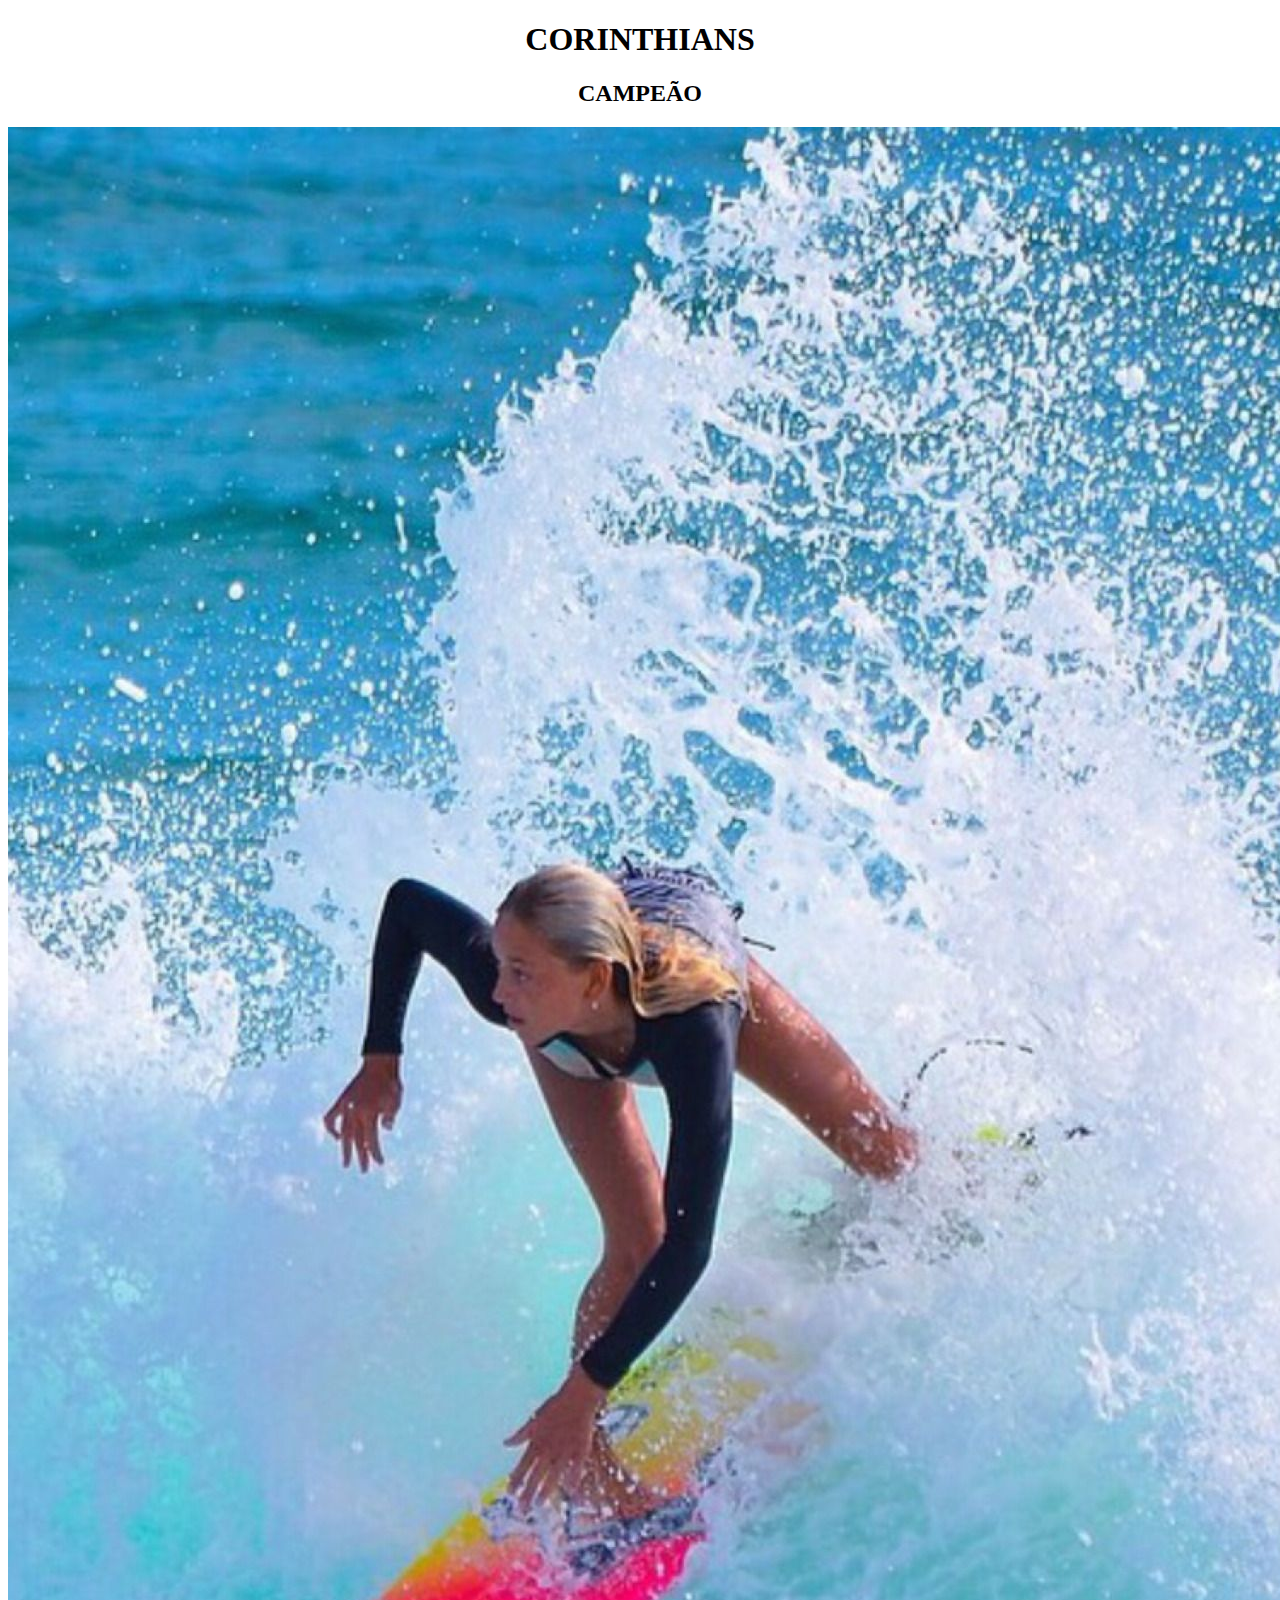
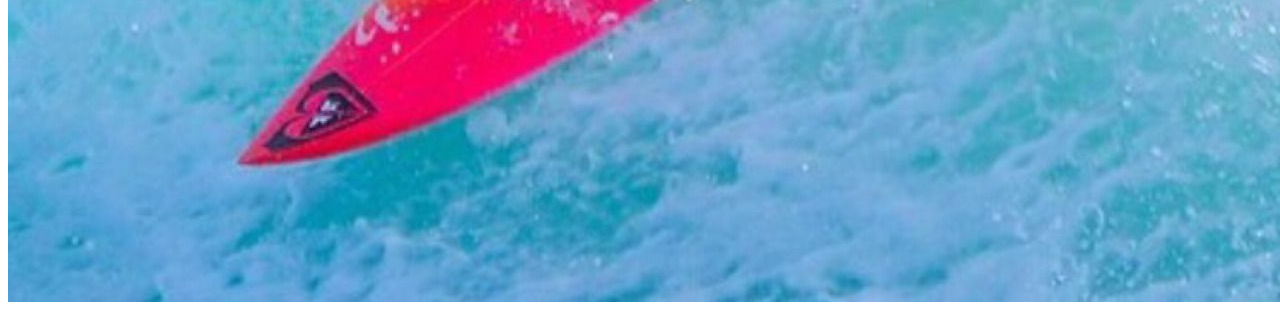
<file: Aula 4/index.html>
<!DOCTYPE html>
<html lang="pt-br"></html>
<head>
    <meta charset="UTF-8">
        <title>Filmes que encantam!!!</title>
        <meta charset="UTF-8">
    </head>
    <body>
        <center><h1>CORINTHIANS</h1></center>
        <center><h2>CAMPEÃO</h2></center>
        
        <img src="img/1.jpg"/>

    </body>
</html>
</file>
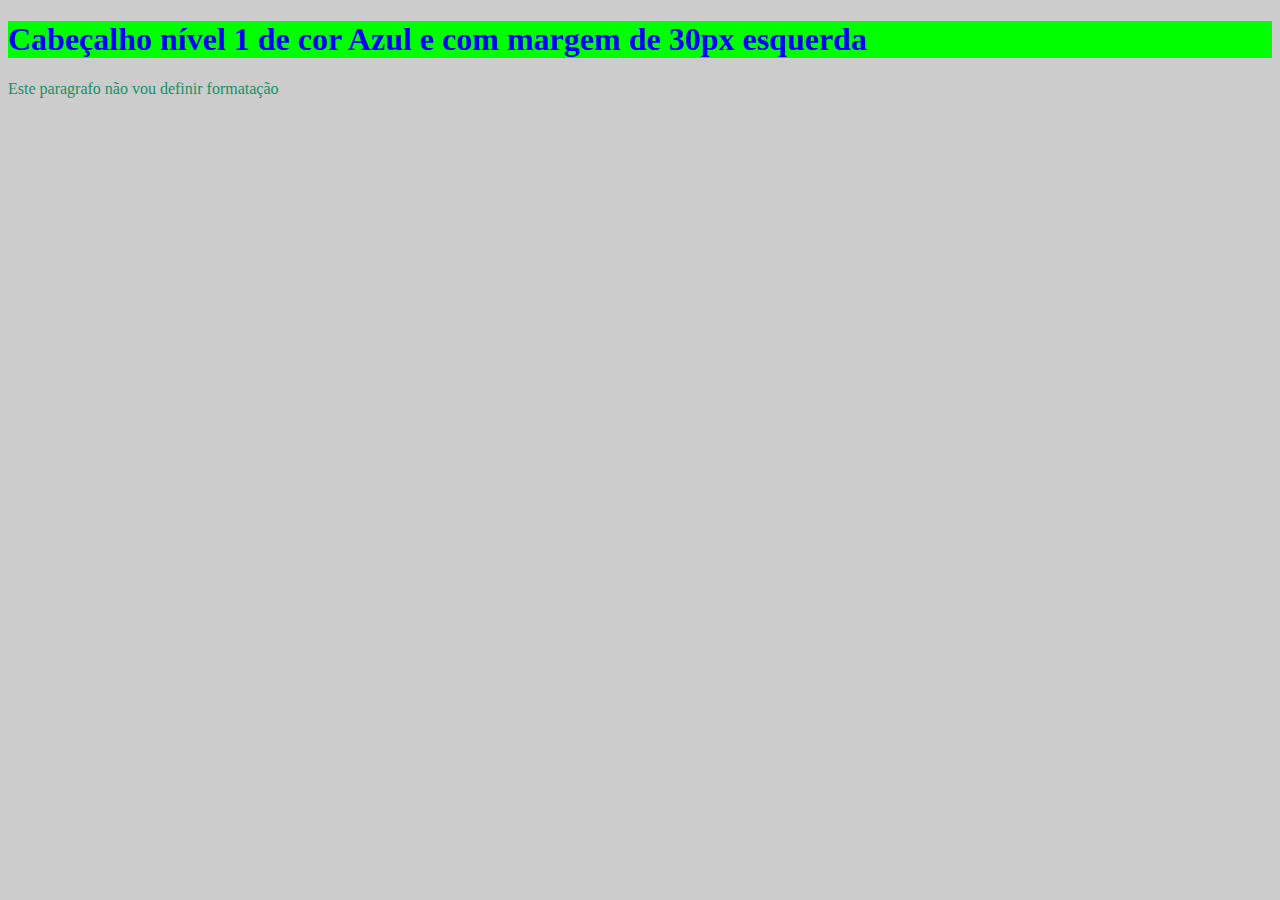
<file: Aula 1/Aula_1_cores.html>
<!DOCTYPE html>
<html lang="pt-br">
    </head>
        <meta charset="utf-8">
        <title>Aula sobre Cores e Unidades de Medida</title>
        <link rel="stylesheet" type="text/css" href="estilo.css">
    </head>
    <body>
        <h1>Cabeçalho nível 1 de cor Azul e com margem de 30px esquerda</h1>
        <p>Este paragrafo não vou definir formatação </p>
       

    </body>
    </html>
</file>
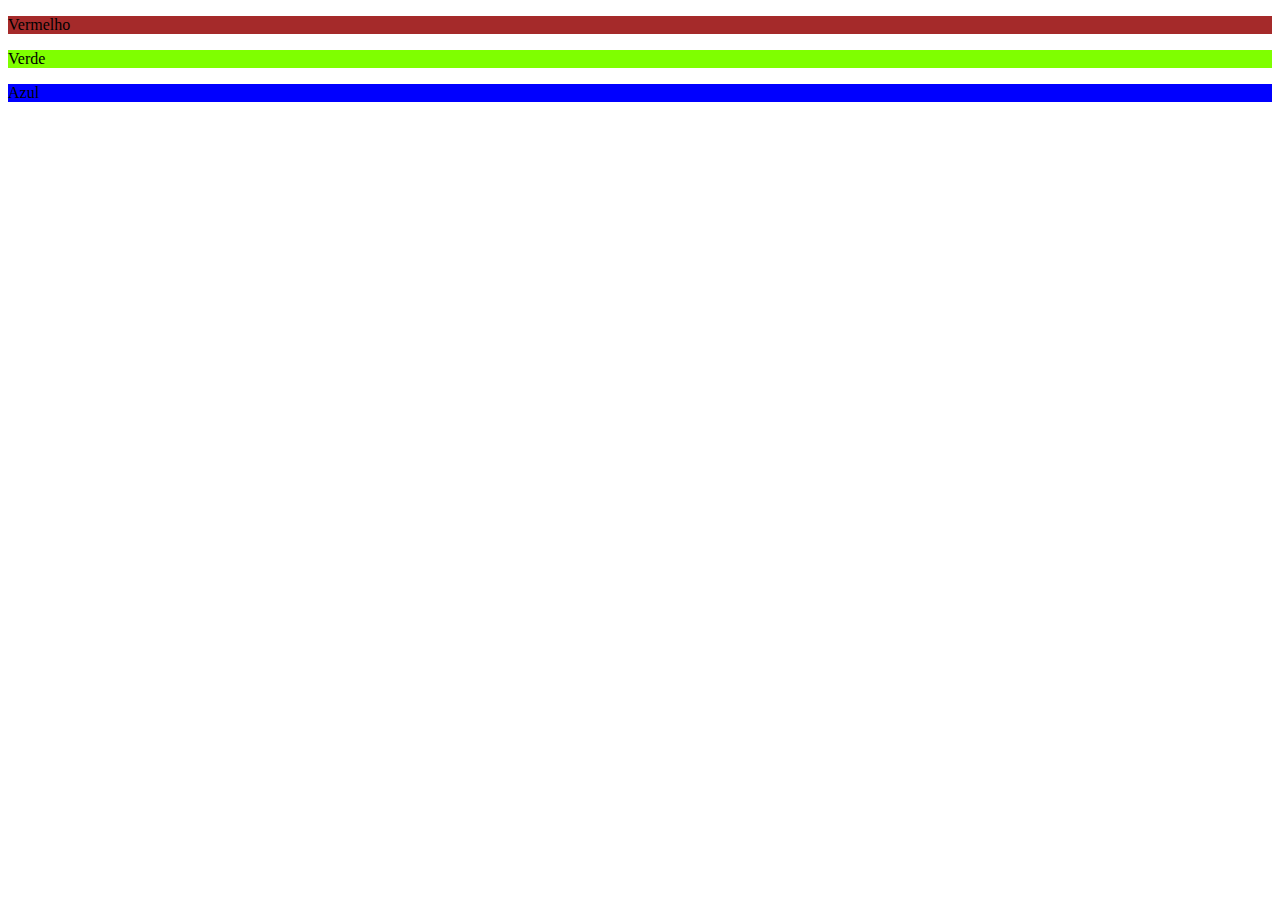
<file: Aula 1/Aula_2.html>
<!DOCTYPE html>
<html lang="pt-br">
    <head>

        <style>
            #p1 {background-color: brown;}
            #p2 {background-color: chartreuse;}
            #p3{background-color: blue;}
        </style>

    </head>
    <body>
        <p Cores usando RGB</p>
        <p id='p1'>Vermelho </p>
        <p id="p2">Verde</p>
        <p id="p3">Azul</p>
    </body>

</html>
</file>
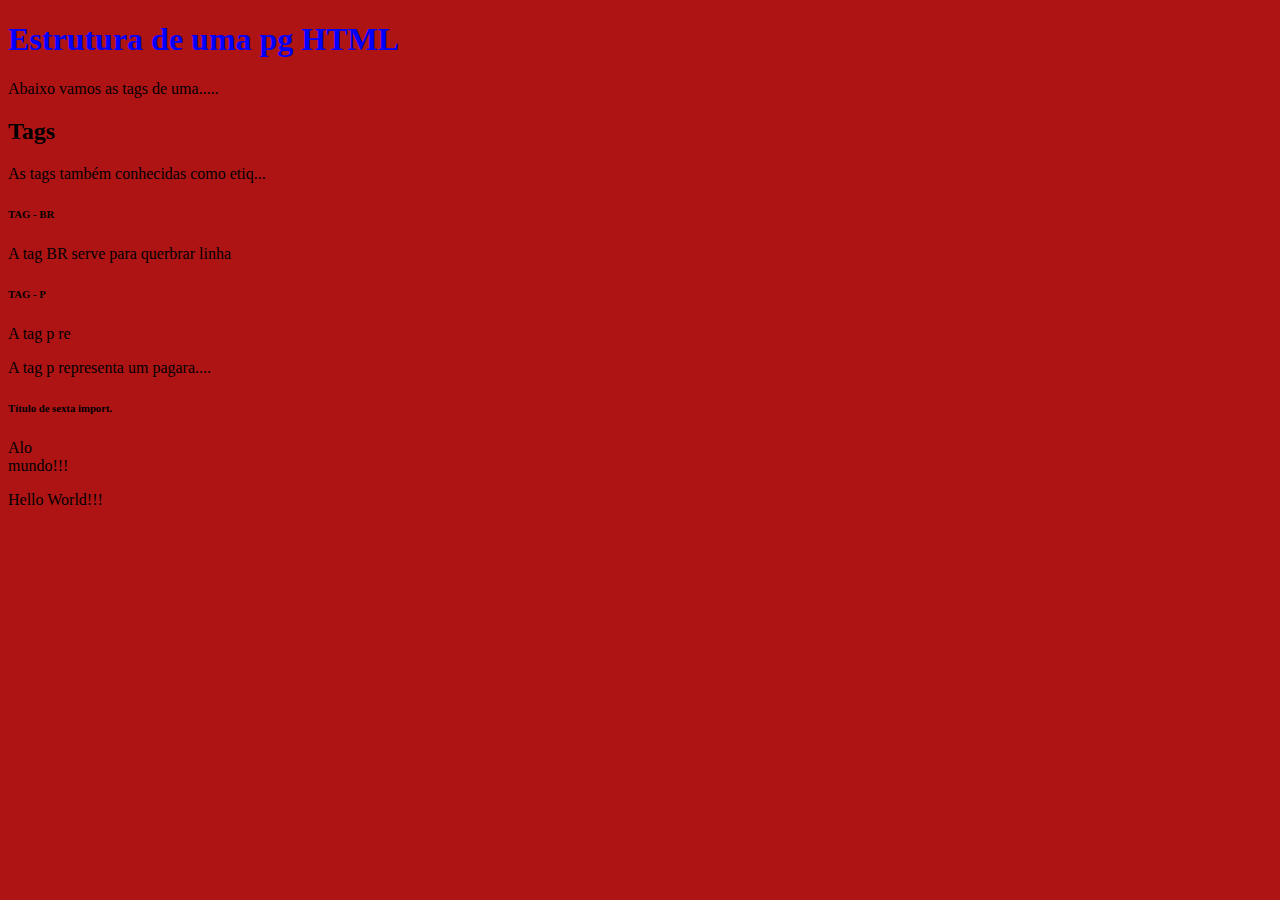
<file: Aula 1/aulatest.html>
<!DOCTYPE html>
<html lang="pt-br">
    <head>
        <title>Aula2 - 04</title>
        <meta charset="utf-8">
    </head>
    <body style="background-color: rgb(175, 20, 20);"> <!-- É o corpo da minha página -->
        <h1 style="color: blue;">Estrutura de uma pg HTML</h1>
        <p>Abaixo vamos as tags de uma.....</p>
        <!-- está comentado -->
        <h2>Tags</h2>
        <p>As tags também conhecidas como etiq...</p>
        
        <h6>TAG - BR</h6>
        <p>A tag BR serve para querbrar linha</p>

        <h6>TAG - P</h6>
        <p>A tag p re
<p>A tag p representa um pagara....</p>
        <!--
        <h2>CSS</h2>
        <p>Para formatar uma pag.....</p>
        <h3></h3>
        -->
        <h6>Título de sexta import.</h6>
        <p>Alo <br>mundo!!!</p>
        <p>Hello World!!!</p>
    </body>
</html>
</file>
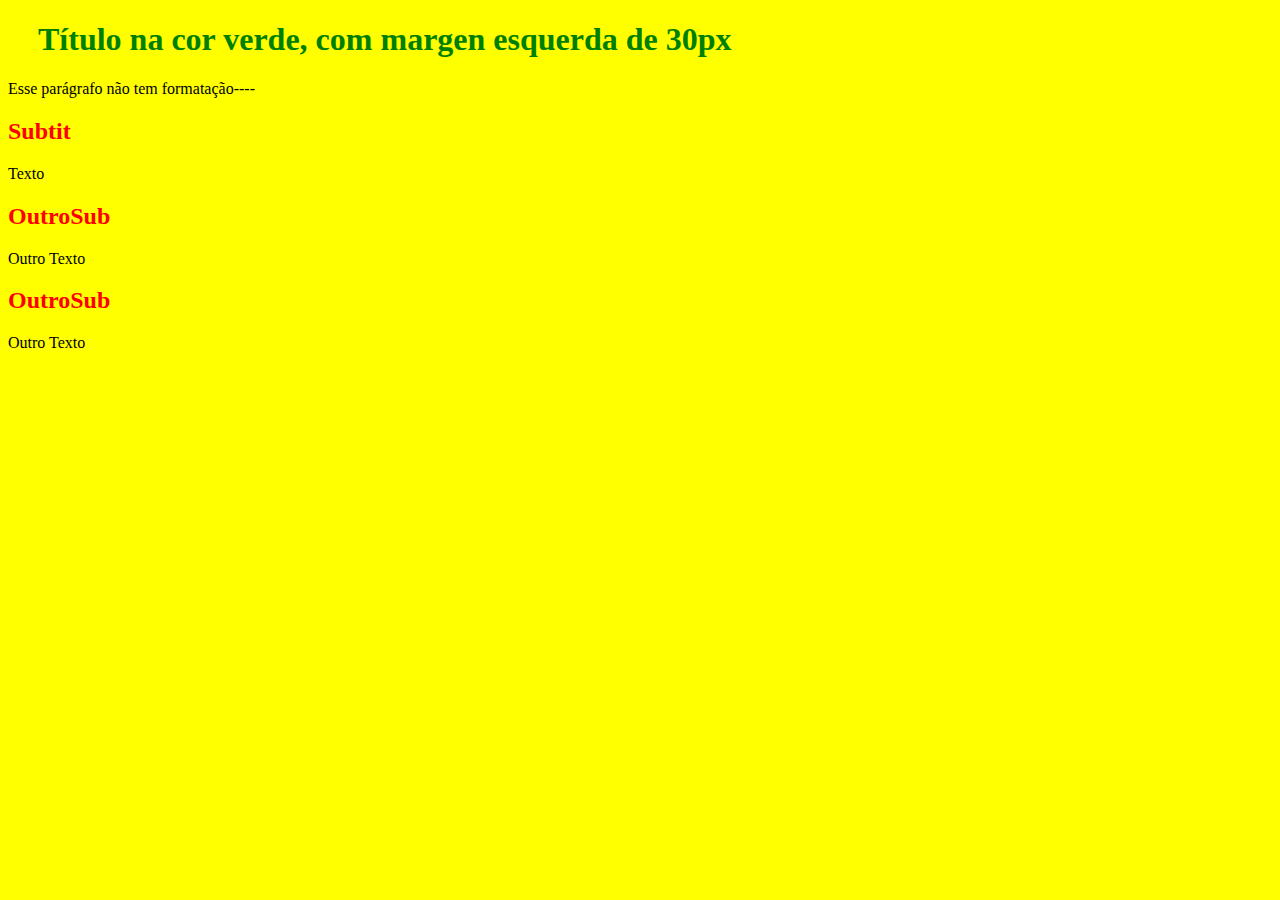
<file: Aula 4/AULA4_02.HTML>
<!DOCTYPE html>
<html lang="pt-br">
  <head>
    <meta charset="utf-8">
    <title>CSS - interno</title>
    <!-- style é uma tag -->
    <!--  seletor{propriedade:valor;} -->
    <style>
      body{
        background-color: yellow;
      }
      h1{
        color: green;
        margin-left: 30px;
      }
      h2{
         color: red;
      }
    </style>  
  </head>
  <body>
  <h1>Título na cor verde, com margen esquerda de 30px</h1>
  <p>Esse parágrafo não tem formatação----</p>  
  <h2>Subtit</h2>
  <p>Texto</p>
  <h2>OutroSub</h2>
  <p>Outro Texto</p>
  <h2>OutroSub</h2>
  <p>Outro Texto</p>
  </body>
</html>
</file>
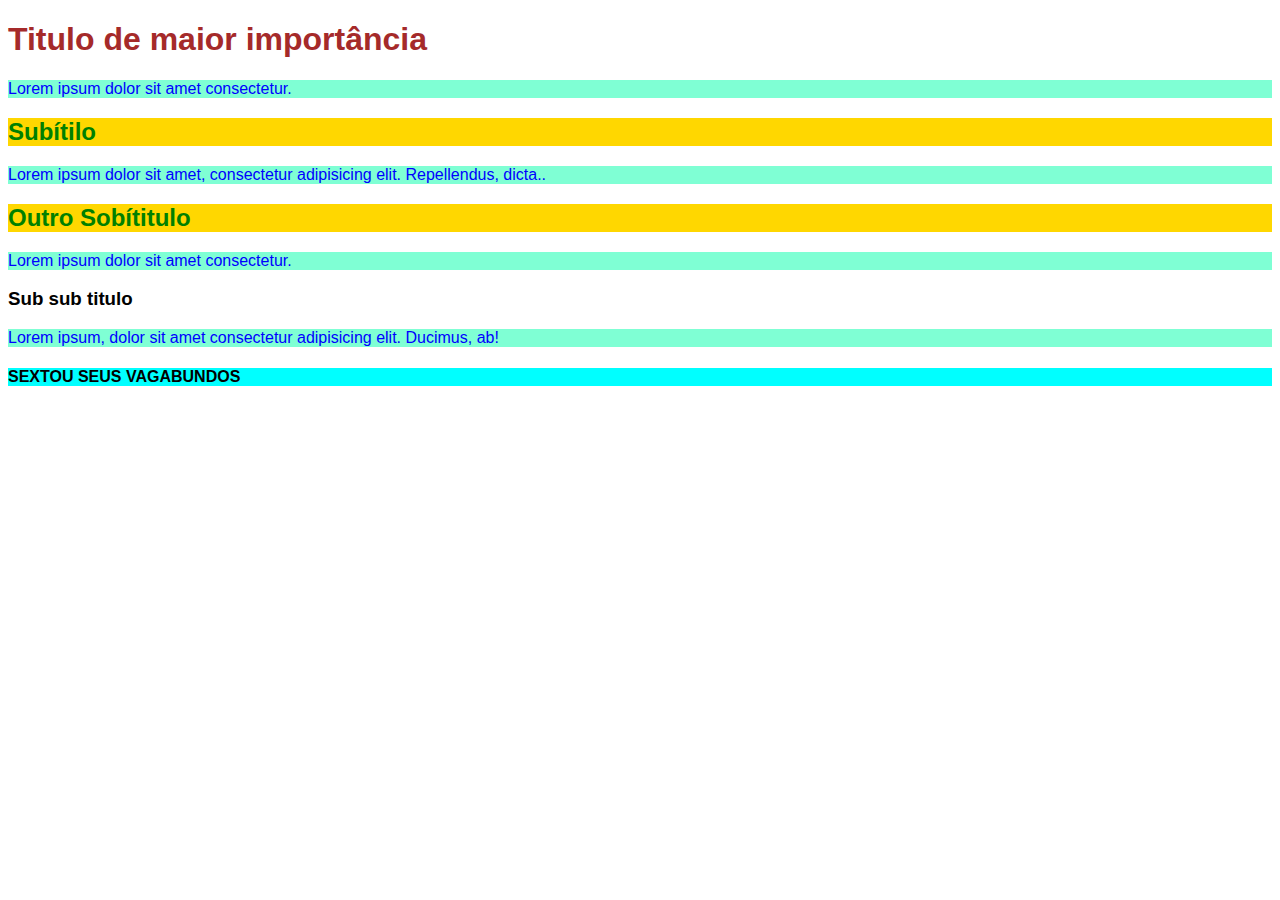
<file: Aula 4/Aula4_1.html>
<!DOCTYPE html>
<html lang="pt-br">
<head>
    <meta charset="UTF-8">
    <title>Aula4_01</title>
    <style>
        p{
            color: blue;/* color azul */
            background-color:aquamarine;
        }
        h2{
            background-color:gold;
        }
    </style>
    <link rel="stylesheet" href="estilo.css"><!--Usar apenas CSS EXTERNO-->
</head>
<body>
    <h1 style="color:brown;"> Titulo de maior importância</h1><!--NUNCA USAR-->
    <p>Lorem ipsum dolor sit amet consectetur.</p>
    <h2>Subítilo</h2>
    <p>Lorem ipsum dolor sit amet, consectetur adipisicing elit. Repellendus, dicta..</p>
    <h2>Outro Sobítitulo</h2>
    <p>Lorem ipsum dolor sit amet consectetur.</p>
    <h3 id="s3">Sub sub titulo</h3> 
    <p>Lorem ipsum, dolor sit amet consectetur adipisicing elit. Ducimus, ab!</p>
    <h4 class="fundo textoazul" >SEXTOU SEUS VAGABUNDOS</h4>
</body>
</html>
</file>
<file: Aula 1/estilo.css>
body
{
    background-color: #ccc;
}
h1{
    color:#00f;
    background-color:#00ff00;
    margin-left: 30pix;
}

p
{
    color:rgb(255, 6, 6);
    color:rgba(10, 36, 18, 0.533);
    color:rgb(16, 146, 103)
}
</file>
<file: Aula 4/estilo.css>
body{
    font-family:'Franklin Gothic Medium', 'Arial Narrow', Arial, sans-serif

}
h2{
    color: green;
}
p{
    color:blue;
}
#s3{
    color: black;
}
.fundo{
    background-color:aqua;
}
.textoazul{
    background-color: aqua;
}
</file>
